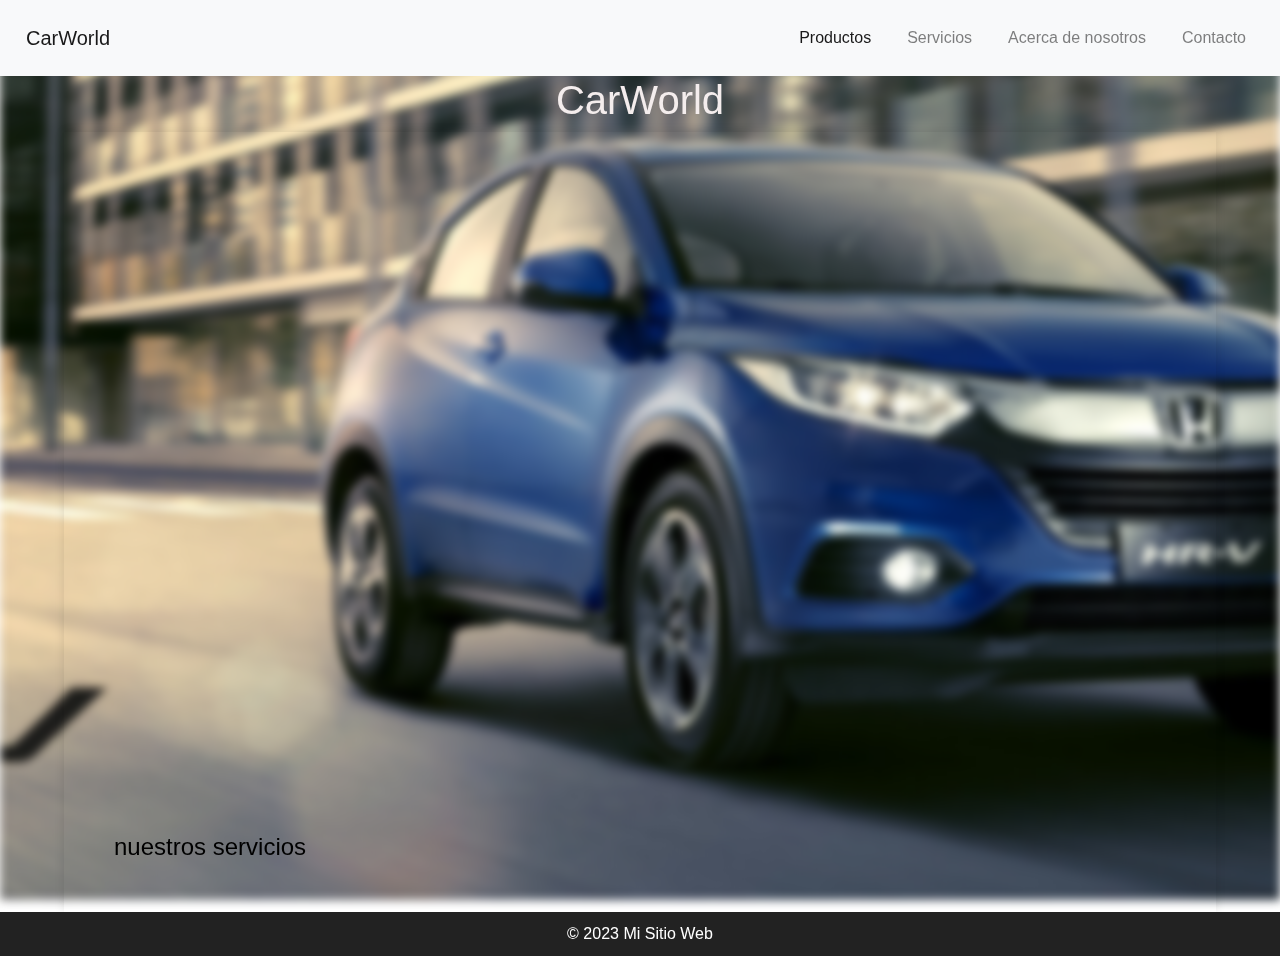
<file: index.html>
<!DOCTYPE html>
<html lang="es">
<head>
    <meta charset="UTF-8">
    <meta name="viewport" content="width=device-width, initial-scale=1.0">
    <meta name="description" content="Concesionaria de Autos - Encuentra los mejores autos nuevos y usados en nuestra concesionaria. Ofrecemos una amplia gama de marcas y modelos a precios competitivos. ¡Visítanos hoy y encuentra tu próximo vehículo!" />
    <link rel="stylesheet" href="https://maxcdn.bootstrapcdn.com/bootstrap/4.5.2/css/bootstrap.min.css">
    <script src="https://ajax.googleapis.com/ajax/libs/jquery/3.5.1/jquery.min.js"></script>
    <script src="https://cdnjs.cloudflare.com/ajax/libs/popper.js/1.16.0/umd/popper.min.js"></script>
    <script src="https://maxcdn.bootstrapcdn.com/bootstrap/4.5.2/js/bootstrap.min.js"></script>
    <link rel="stylesheet" href="style.css">
    <link rel="stylesheet" href="carrusel.css">
    <script src="scrollreveal.js"></script>
    <title>CarWorld</title>
</head>
<body>
    <nav class="navbar navbar-expand-lg navbar-light bg-light">
        <a class="navbar-brand" href="index.html">CarWorld</a>
        <button class="navbar-toggler" type="button" data-toggle="collapse" data-target="#navbarNav" aria-controls="navbarNav" aria-expanded="false" aria-label="Toggle navigation">
            <span class="navbar-toggler-icon"></span>
        </button>
        <div class="collapse navbar-collapse" id="navbarNav">
            <ul class="navbar-nav ml-auto">
                <li class="nav-item active">
                    <a class="nav-link" href="productos.html">Productos</a>
                </li>
                <li class="nav-item">
                    <a class="nav-link" href="servicios.html">Servicios</a>
                </li>
                <li class="nav-item">
                    <a class="nav-link" href="acerca.html">Acerca de nosotros</a>
                </li>
                <li class="nav-item">
                    <a class="nav-link" href="contacto.html">Contacto</a>
                </li>
            </ul>
        </div>
    </nav>
        <h1>CarWorld</h1>
        <div class="container">
            <div class="panel active" style="background-image: url('https://autogen.com.ar/_red/autogen/userfiles/images/servicios/1.jpg')">
              <h3>nuestros servicios</h3>
            </div>
            <div class="panel" style="background-image: url('https://elcordillerano1.cdn.net.ar/252/elcordillerano/images/70/10/701022_8a31d61a961f51874679865e4c0ed04df46294429e422f5da9b4d3dd0ca5b382/md.webp')">
              <h3>sucursales</h3>
            </div>
            <div class="panel" style="background-image: url('https://www.losandes.com.ar/resizer/vjgYN7bA0W2s1NjUfn4puDspyUk=/980x640/smart/filters:quality(75):format(webp)/cloudfront-us-east-1.images.arcpublishing.com/grupoclarin/SDZHFFRJMZEZFE667R3LWLE34U.jpg')">
              <h3>años de trabajo</h3>
            </div>
            <div class="panel" style="background-image: url('https://img.freepik.com/fotos-premium/joven-pareja-casada-afroamericana-vino-mirar-coche-futura-compra_183219-2639.jpg')">
              <h3>confianza</h3>
            </div>
            <div class="panel" style="background-image: url('https://autotest.com.ar/wp-content/uploads/2021/11/AUTOS-USADOS-CONCESIONARIA.jpg')">
              <h3>autos</h3>
            </div>
            <script src="pag.js"></script>
            <script src="index.js"></script>
          </div>
   <footer class="footer">
       &copy; 2023 Mi Sitio Web
   </footer> 
</body>
</html>
</file>
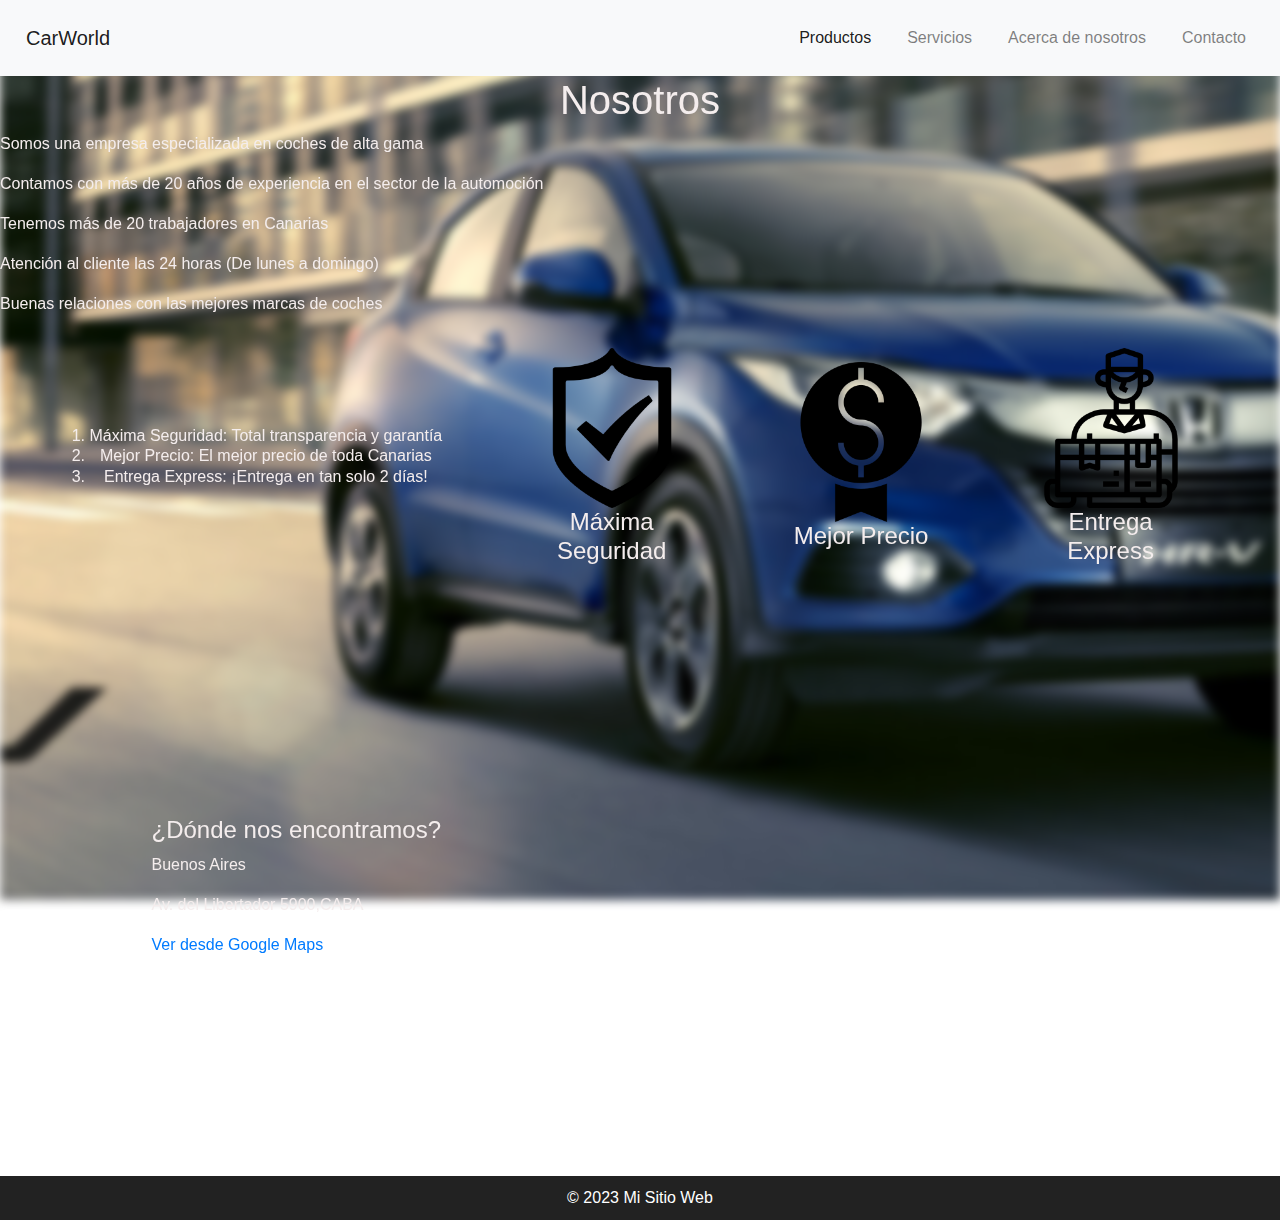
<file: acerca.html>
<!DOCTYPE html>
<html lang="es">
<head>
    <meta charset="UTF-8">
    <meta name="viewport" content="width=device-width, initial-scale=1.0">
    <meta name="description" content="Descubre quiénes somos. En nuestra concesionaria, nos enorgullece ofrecer vehículos de alta calidad y un servicio excepcional. Conoce nuestra historia, misión y compromiso contigo." />
    <link rel="stylesheet" href="https://maxcdn.bootstrapcdn.com/bootstrap/4.5.2/css/bootstrap.min.css">
    <script src="https://ajax.googleapis.com/ajax/libs/jquery/3.5.1/jquery.min.js"></script>
    <script src="https://cdnjs.cloudflare.com/ajax/libs/popper.js/1.16.0/umd/popper.min.js"></script>
    <script src="https://maxcdn.bootstrapcdn.com/bootstrap/4.5.2/js/bootstrap.min.js"></script>
    <link rel="stylesheet" href="style.css">
    <script src="scrollreveal.js"></script>
    <title>CarWorld</title>
</head>
   <body>
    <nav class="navbar navbar-expand-lg navbar-light bg-light">
        <a class="navbar-brand" href="index.html">CarWorld</a>
        <button class="navbar-toggler" type="button" data-toggle="collapse" data-target="#navbarNav" aria-controls="navbarNav" aria-expanded="false" aria-label="Toggle navigation">
            <span class="navbar-toggler-icon"></span>
        </button>
        <div class="collapse navbar-collapse" id="navbarNav">
            <ul class="navbar-nav ml-auto">
                <li class="nav-item active">
                    <a class="nav-link" href="productos.html">Productos</a>
                </li>
                <li class="nav-item">
                    <a class="nav-link" href="servicios.html">Servicios</a>
                </li>
                <li class="nav-item">
                    <a class="nav-link" href="acerca.html">Acerca de nosotros</a>
                </li>
                <li class="nav-item">
                    <a class="nav-link" href="contacto.html">Contacto</a>
                </li>
            </ul>
        </div>
    </nav>
   

    <h1 class="alinear-texto">Nosotros</h1>

        <div class="texto-nosotros">

            <ul>
                <li><p>Somos una empresa especializada en coches de alta gama</p></li>
                <li><p>Contamos con más de 20 años de experiencia en el sector de la automoción</p></li>
                <li><p>Tenemos más de 20 trabajadores en Canarias</p></li>
                <li><p>Atención al cliente las 24 horas (De lunes a domingo)</p></li>
                <li><p>Buenas relaciones con las mejores marcas de coches</p></li>
            </ul>

        </div>

    <div class="contenedor-nosotros mq-nosotros margin-bottom">

        <ol>
            <li><span>Máxima Seguridad: </span>Total transparencia y garantía</li>
            <li><span>Mejor Precio: </span>El mejor precio de toda Canarias</li>
            <li><span>Entrega Express: </span>¡Entrega en tan solo 2 días!</li>
        </ol>

        <div class="nosotros-icono mq-icono">

            <div class="icono">

                <img src="fotos.css/seguridad.png" alt="Seguridad">

            </div>

            <h4>Máxima Seguridad</h4>

            <p></p>

        </div>

        <div class="nosotros-icono mq-icono">

            <div class="icono">

                <img src="fotos.css/barato.png" alt="Barato">

            </div>

            <h4>Mejor Precio</h4>

            <p></p>

        </div>

        <div class="nosotros-icono mq-icono">

            <div class="icono">

                <img src="fotos.css/entrega_rapida.png" alt="Entrega Rapida">

            </div>

            <h4>Entrega Express</h4>

            <p></p>

        </div>

    </div>

    <div class="mapa">

        <div>

            <h4>¿Dónde nos encontramos?</h4>
            <p>Buenos Aires</p>
            <p>Av. del Libertador 5900,CABA</p>
            <a class="boton-negro btn-mapa" href="https://maps.app.goo.gl/dXbmXKQAnCfGk3gG6" target="_blank">Ver desde Google Maps</a>
            
        </div>

        <iframe src="https://www.google.com/maps/embed?pb=!1m18!1m12!1m3!1d3284.4581276597482!2d-58.42721699999997!3d-34.592575200000006!2m3!1f0!2f0!3f0!3m2!1i1024!2i768!4f13.1!3m3!1m2!1s0x95bcca7847f60f49%3A0x5168516d80ca7953!2sRenault%20Torino%20Autos!5e0!3m2!1ses-419!2sar!4v1698607260332!5m2!1ses-419!2sar" width="600" height="450" style="border:0;" allowfullscreen="" loading="lazy" referrerpolicy="no-referrer-when-downgrade"></iframe>
    </div>

    <footer class="footer">
                    &copy; 2023 Mi Sitio Web
    </footer> 

</body>

</html>
</file>
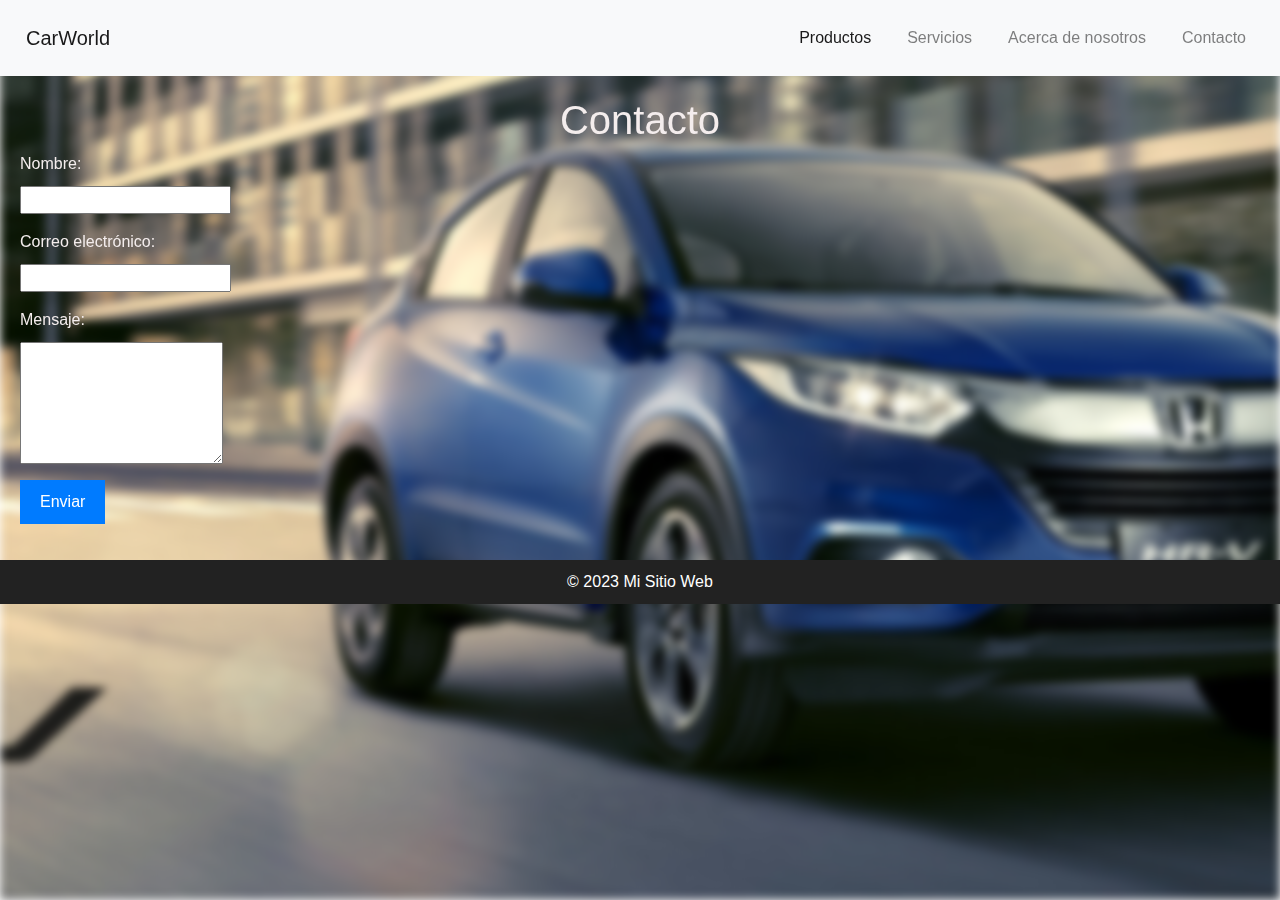
<file: contacto.html>
<!DOCTYPE html>
<html lang="es">
<head>
    <meta charset="UTF-8">
    <meta name="viewport" content="width=device-width, initial-scale=1.0">
    <meta name="description" content="Ponte en contacto con nosotros. En nuestra concesionaria, estamos aquí para responder a tus preguntas y ayudarte en lo que necesites. Descubre cómo contactarnos y encuentra la forma más conveniente de conectarte con nuestro equipo de expertos en autos." />
    <link rel="stylesheet" href="https://maxcdn.bootstrapcdn.com/bootstrap/4.5.2/css/bootstrap.min.css">
    <script src="https://ajax.googleapis.com/ajax/libs/jquery/3.5.1/jquery.min.js"></script>
    <script src="https://cdnjs.cloudflare.com/ajax/libs/popper.js/1.16.0/umd/popper.min.js"></script>
    <script src="https://maxcdn.bootstrapcdn.com/bootstrap/4.5.2/js/bootstrap.min.js"></script>
    <link rel="stylesheet" href="style.css">
    <script src="scrollreveal.js"></script>
    <title>CarWorld</title>
</head>
<body>
    <nav class="navbar navbar-expand-lg navbar-light bg-light">
        <a class="navbar-brand" href="index.html">CarWorld</a>
        <button class="navbar-toggler" type="button" data-toggle="collapse" data-target="#navbarNav" aria-controls="navbarNav" aria-expanded="false" aria-label="Toggle navigation">
            <span class="navbar-toggler-icon"></span>
        </button>
        <div class="collapse navbar-collapse" id="navbarNav">
            <ul class="navbar-nav ml-auto">
                <li class="nav-item active">
                    <a class="nav-link" href="productos.html">Productos</a>
                </li>
                <li class="nav-item">
                    <a class="nav-link" href="servicios.html">Servicios</a>
                </li>
                <li class="nav-item">
                    <a class="nav-link" href="acerca.html">Acerca de nosotros</a>
                </li>
                <li class="nav-item">
                    <a class="nav-link" href="contacto.html">Contacto</a>
                </li>
            </ul>
        </div>
    </nav>
      <main>
        <section class="contacto">
            <h1>Contacto</h1>
            <form action="enviar.php" method="post">
                <div class="form-group">
                    <label for="nombre">Nombre:</label>
                    <input type="text" id="nombre" name="nombre" required>
                </div>
                <div class="form-group">
                    <label for="correo">Correo electrónico:</label>
                    <input type="email" id="correo" name="correo" required>
                </div>
                <div class="form-group">
                    <label for="mensaje">Mensaje:</label>
                    <textarea id="mensaje" name="mensaje" rows="5" required></textarea>
                </div>
                <div class="form-group">
                    <input type="submit" value="Enviar">
                </div>
                <script src="index.js"></script>
            </form>
        </section>
      </main>
      <footer class="footer">
        &copy; 2023 Mi Sitio Web
    </footer>
</body>
</html>
</file>
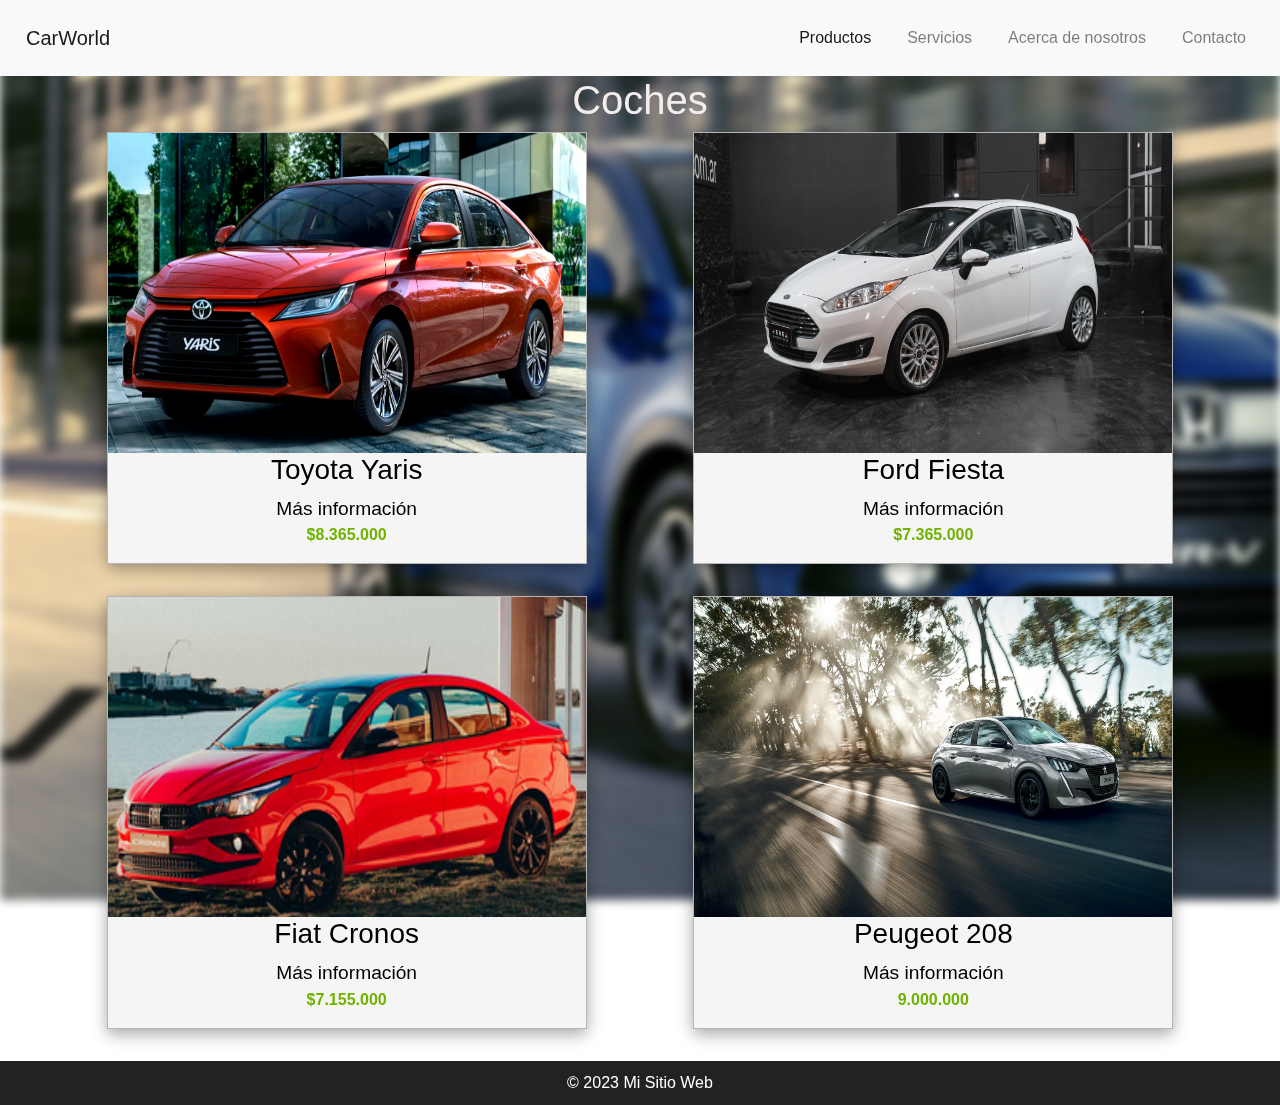
<file: productos.html>
<!DOCTYPE html>
<html lang="es">
<head>
    <meta charset="UTF-8">
    <meta name="viewport" content="width=device-width, initial-scale=1.0">
    <meta name="description" content="Explora nuestra selección de vehículos. En nuestra concesionaria, ofrecemos una amplia gama de autos nuevos y usados de alta calidad. Encuentra el vehículo perfecto que se adapte a tus necesidades y preferencias." />
    <link rel="stylesheet" href="https://maxcdn.bootstrapcdn.com/bootstrap/4.5.2/css/bootstrap.min.css">
    <script src="https://ajax.googleapis.com/ajax/libs/jquery/3.5.1/jquery.min.js"></script>
    <script src="https://cdnjs.cloudflare.com/ajax/libs/popper.js/1.16.0/umd/popper.min.js"></script>
    <script src="https://maxcdn.bootstrapcdn.com/bootstrap/4.5.2/js/bootstrap.min.js"></script>
    <link rel="stylesheet" href="style.css">
    <script src="scrollreveal.js"></script>
    <title>CarWorld</title>
</head>
<body>
    <nav class="navbar navbar-expand-lg navbar-light bg-light">
        <a class="navbar-brand" href="index.html">CarWorld</a>
        <button class="navbar-toggler" type="button" data-toggle="collapse" data-target="#navbarNav" aria-controls="navbarNav" aria-expanded="false" aria-label="Toggle navigation">
            <span class="navbar-toggler-icon"></span>
        </button>
        <div class="collapse navbar-collapse" id="navbarNav">
            <ul class="navbar-nav ml-auto">
                <li class="nav-item active">
                    <a class="nav-link" href="productos.html">Productos</a>
                </li>
                <li class="nav-item">
                    <a class="nav-link" href="servicios.html">Servicios</a>
                </li>
                <li class="nav-item">
                    <a class="nav-link" href="acerca.html">Acerca de nosotros</a>
                </li>
                <li class="nav-item">
                    <a class="nav-link" href="contacto.html">Contacto</a>
                </li>
            </ul>
        </div>
    </nav>
    
        <h1 class="alinear-texto">Coches</h1>

        <main class="section">
    
            <div class="contenedor">
    
                <div class="contenedor-anuncios">
    
                    <div class="anuncio">
    
                        <div class="contenedor-img">
    
                            <img src="fotos.css/yaris.webp" alt="Toyota Yaris">
    
                        </div>
    
                        <div>
                            <h3>Toyota Yaris</h3>
                            <a href="https://www.toyota.com.ar/modelos/yaris-hatchback" target="_blank">Más información</a>
                            <p class="precio">$8.365.000</p>
                        </div>
    
                    </div>
    
                    <div class="anuncio">
    
                        <div class="contenedor-img">
    
                            <img src="fotos.css/aviso-auto-ford-fiesta-14637596.jpg" alt="Ford Fiesta">
    
                        </div>
    
                        <div>
                            <h3>Ford Fiesta</h3>
                            <a href="https://www.ford.com.ar/posventa/mantenimiento-garantia/fiesta-picker/nuevo-fiesta/" target="_blank">Más información</a>
                            <p class="precio">$7.365.000</p>
                        </div>
    
                    </div>
    
                    <div class="anuncio">
    
                        <div class="contenedor-img">
    
                            <img src="fotos.css/cronos-drive.png" alt="Fiat Cronos">
    
                        </div>
    
                        <div>
                            <h3>Fiat Cronos</h3>
                            <a href="https://cronos.fiat.com.ar/" target="_blank">Más información</a>
                            <p class="precio">$7.155.000</p>
                        </div>
    
                    </div>
    
                    <div class="anuncio margin-top">
    
                        <div class="contenedor-img">
    
                            <img src="fotos.css/208.jpg" alt="Peugeot 208">
    
                        </div>
    
                        <div>
                            <h3>Peugeot 208</h3>
                            <a href="https://www.peugeot.com.ar/gama/peugeot-208.html" target="_blank">Más información</a>
                            <p class="precio">9.000.000</p>
                        </div>
    
                    </div>
    
    
                    </div>
    
                </div>
    
        </main>
    
    
    <footer class="footer">
        &copy; 2023 Mi Sitio Web
    </footer>
</body>
</html>
</file>
<file: style.css>
body::before {
  content: "";
  position: fixed;
  top: 0;
  left: 0;
  width: 100%;
  height: 100%;
  background-image: url(fotos.css/banner_home_hrv_ago2022.jpg);
  background-repeat: no-repeat;
  background-size: cover;
  background-position: center;
  filter: blur(5px);
  z-index: -1;
}

body {
  margin: 0;
  font-family: Arial, sans-serif;
  width: auto;
  max-height: 400px;
  background-color: transparent;
  padding: 0;
  display: flex;
  flex-direction: column;
  min-height: 100vh;
  color: #f4eded;

}
.titulo-anuncios {
  text-align: center;
}

.contenedor-anuncios {
  display: flex;
  justify-content: space-evenly;
  align-items: center;
  flex-wrap: wrap;
}

.contenedor-anuncios a {
  font-size: 1.2rem;
  color: black;
}

.anuncio {
  display: inline-block;
  width: 30rem;
  border: solid #b5b5b5 1px;
  background: #f5f5f5;
  margin-bottom: 2rem;
  text-align: center;
  box-shadow: rgba(0, 0, 0, 0.35) 0px 5px 15px;
  transition: all .4s;
}

.anuncio-especial {
  display: flex;
  justify-content: center;
  align-items: center;
  flex-direction: column;
  height: 177px;
}

.anuncio:hover {
  transform: scale(1.1);
  transition: all .4s;
}

.contenedor-img {
  width: 100%;
  height: 20rem;
}

.contenedor-img img {
  height: 100%;
}

.precio {
  color: #71b100;
  font-weight: 700;
}

.contenedor-boton-anuncio {
  text-align: right;
  margin-top: 20px;
}

.boton-anuncio {
  color: white;
  font-weight: 700;
  text-decoration: none;
  font-size: 1.8rem;
  padding: 0.5rem 1.5rem;
  display: inline-block;
  margin-top: 1.5rem;
  text-align: center;
  border: none;
  background-color: black;
  border-radius: 20px;
  width: 20rem;
  margin: 0 auto;
  margin-right: 5rem;
}

.boton-anuncio:hover {
  cursor: pointer;
  color: red;
}

.none {
  display: none;
}


.contacto{
  max-width: 100%;
  margin: 0 auto;
  padding: 20px;
  box-shadow: 0 0 10px rgba(0, 0, 0, 0.1);
  flex-grow: 1;

}
.contenido {
  max-width: 800px;
  margin: 0 auto;
  padding: 20px;
  background-color: rgba(255, 255, 255, 0.8);
}

.contenedor-img img {
    height: 100%;
}
img {
    max-width: 100%;
}
*, *::after, *::before {
    box-sizing: border-box;
}
* {
    margin: 0;
    padding: 0;
}
user agent stylesheet
img {
    overflow-clip-margin: content-box;
    overflow: clip;
}


.container {
  max-width: 100%;
  margin: 0 auto;
  padding: 20px;
  box-shadow: 0 0 10px rgba(0, 0, 0, 0.1);
  flex-grow: 1;
  flex-grow: 1;
}

header {
  background-color: #222222;
  color: #fff;
  padding: 10px 0;
  text-align: center;
}

#titulo {
  color: red;
  font-size: 24px;
  text-align: left;
}


nav {
  background-color: #444;
  text-align: center;
}

nav a {
  color: #fff;
  text-decoration: none;
  margin: 10px;
}


.footer {
  color: #fff;
  text-align: center;
  padding: 10px;
  background-color: #222222;
  position: static;
  bottom: 0;
  width: 100%;
}


h1 {
  text-align: center;
}
h3 {
  color: #000000;
}
.auto {
  border: 1px solid #070101;
  padding: 20px;
  margin-bottom: 20px;
  
}

label, input, textarea {
  display: block;
  margin-bottom: 10px;
}

input[type="submit"] {
  background-color: #007bff;
  color: #fff;
  border: none;
  padding: 10px 20px;
  cursor: pointer;
}
.car-list {
  display: flexbox;
  flex-wrap: wrap;
  justify-content: right;
}

.car {
  text-align: left;
  color: #000000;
}

input[type="submit"]:hover {
  background-color: #0056b3;
}
.contenedor-nosotros {
  display: flex;
  justify-content: space-evenly;
  align-items: center;
  flex-wrap: wrap;
  text-align: center;
  line-height: 1.3;
}

.nosotros-icono {
  width: 10rem;
  margin: 1rem 0;
}

.mapa {
  margin: 4rem auto;
  width: 90%;
  display: flex;
  justify-content: space-evenly;
  align-items: center;
  flex-wrap: wrap;
}

.btn-mapa {
  width: 25rem;
}

@media screen and (max-width: 600px) {
  body {
      font-size: 18px;
      margin: 0;
      padding: 0%;
      background-image: url(fotos.css/banner_home_hrv_ago2022.jpg);
      background-repeat: no-repeat;
      background-size: cover;
      background-repeat: no-repeat;
      background-position: center;
      font-family: Arial, sans-serif;
      width: 100%
}
}
</file>
<file: carrusel.css>
@import url('https://fonts.googleapis.com/css?family=Muli&display=swap');

.container {
  display: flex;
  width: 90vw;
}

.panel {
  background-size: cover;
  background-position: center;
  background-repeat: no-repeat;
  height: 80vh;
  border-radius: 50px;
  color: #fff;
  cursor: pointer;
  flex: 0.5;
  margin: 10px;
  position: relative;
  -webkit-transition: all 700ms ease-in;
}

.panel h3 {
  font-size: 24px;
  position: absolute;
  bottom: 20px;
  left: 20px;
  margin: 0;
  opacity: 0;
}

.panel.active {
  flex: 5;
}

.panel.active h3 {
  opacity: 1;
  transition: opacity 0.3s ease-in 0.4s;
}

@media (max-width: 480px) {
  .container {
    width: 100vw;
  }

  .panel:nth-of-type(4),
  .panel:nth-of-type(5) {
    display: none;
  }
}
</file>
